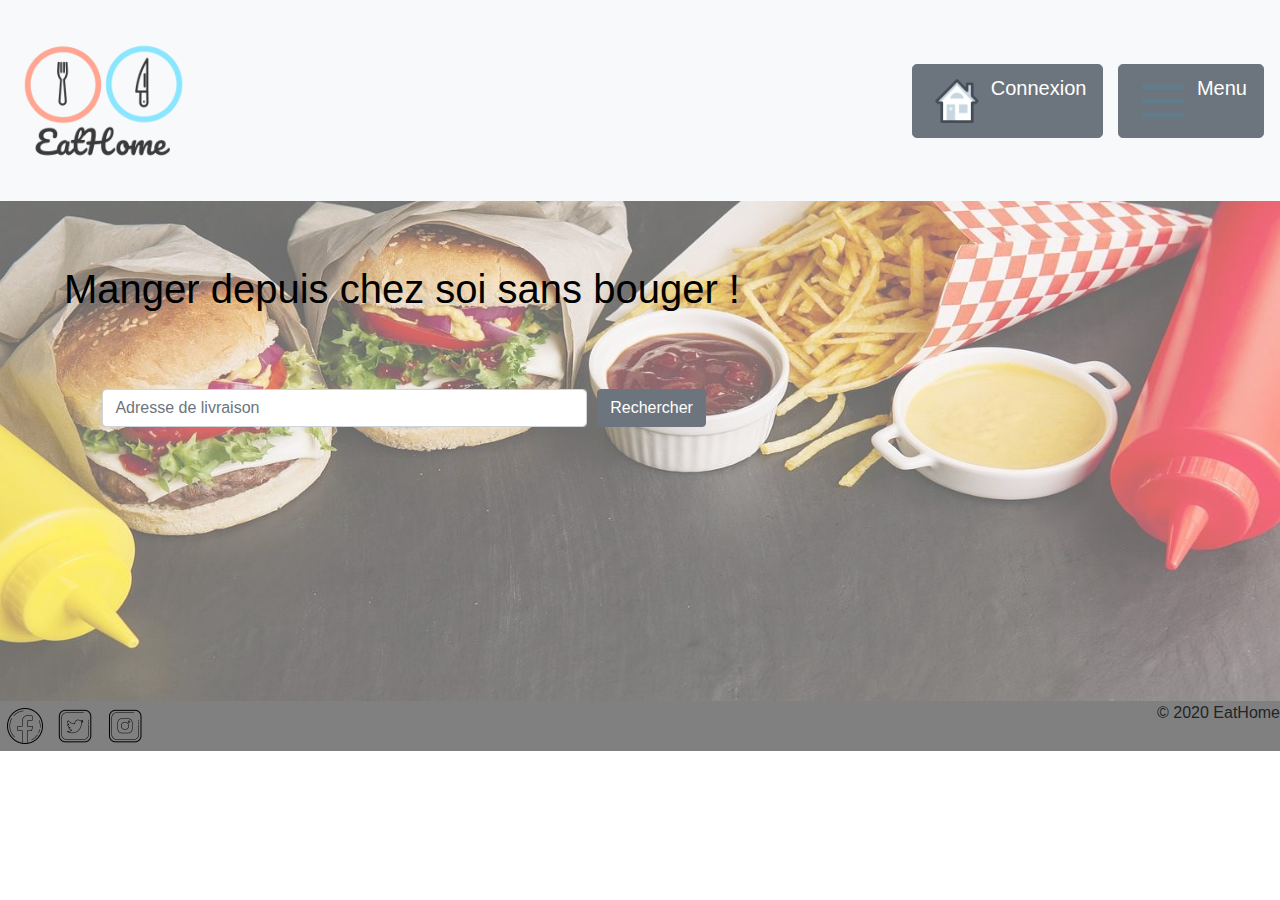
<file: Bootstrap/index.html>
<!DOCTYPE html>
    <head>
        <title>TP Responsive</title>
        <link rel="stylesheet" href="https://stackpath.bootstrapcdn.com/bootstrap/4.4.1/css/bootstrap.min.css" integrity="sha384-Vkoo8x4CGsO3+Hhxv8T/Q5PaXtkKtu6ug5TOeNV6gBiFeWPGFN9MuhOf23Q9Ifjh" crossorigin="anonymous">
        <link rel="stylesheet" href="responsive.css">
        <meta charset="utf-8">
    </head> 
<body>

    <nav class="navbar navbar-light bg-light">
        <a class="navbar-brand" href="#">
          <img src="img/logo.png" width="175" height="175" class="d-inline-block align-top" alt="">
        </a>

        <ul class="nav justify-content-end">
            <li class="nav-item boutton">
                <button type="button" class="btn btn-secondary btn-lg"><img src="img/accueil.png" width="56" height="56" class="d-inline-block align-top" alt=""> Connexion</button>
            </li>
            <li class="nav-item boutton">
                <button type="button" class="btn btn-secondary btn-lg"><img src="img/menu.png" width="56" height="56" class="d-inline-block align-top" alt=""> Menu</button>
            </li>
          </ul>
      </nav>

      <div class="background">

        <h1 class="title">Manger depuis chez soi sans bouger !</h1>


        <form class="adress">
            <div class="form-row align-items-center">
              <div class="col-sm-5 my-1">
                <input type="text" class="form-control" id="inlineFormInputName" placeholder="Adresse de livraison">
              </div>
              <div class="col-auto my-1">
                <button type="submit" class="btn btn-secondary">Rechercher</button>
              </div>
            </div>
          </form>

      </div>

      <footer>
        <div class="listSocial">

            <ul class="list-group list-group-horizontal flex">
                
                <li class="social"></li>    
                <a href="">
                    <img src="img/face.png" width="50" height="50">
                </a>                  
                </li>

                
                <li class="social">
                <a href="">    
                    <img src="img/twitter.png" width="50" height="50">
                </a>    
                </li>
                
                <li class="social">
                <a href="">
                    <img src="img/insta.png" width="50" height="50">
                </a>    
                </li>

            </ul>

            <p>© 2020 EatHome</p>


        </div>
      </footer>

</body>
</html>
</file>
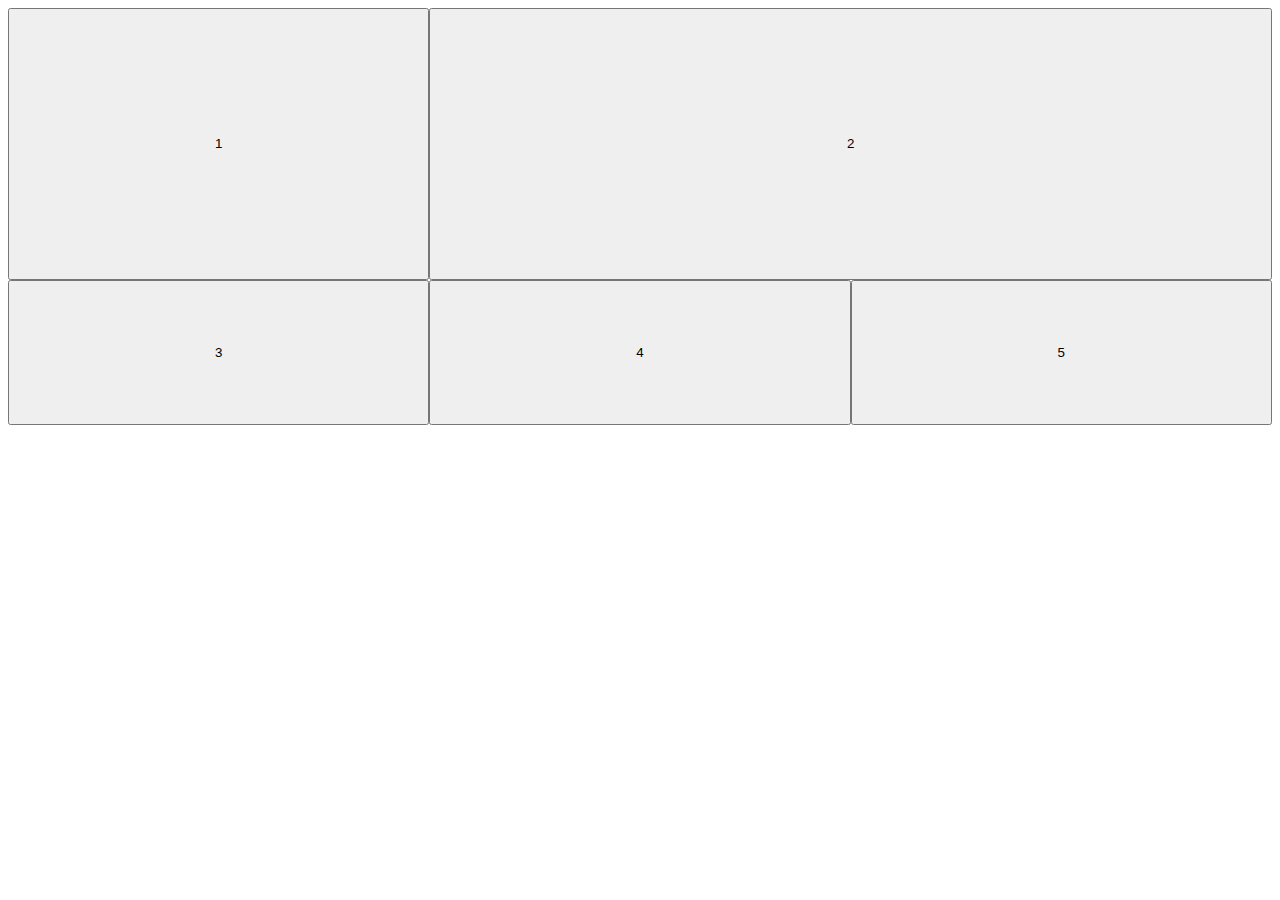
<file: TP.html>
<!DOCTYPE html>
    <head>
        <title>TP Responsive</title>
        <link rel="stylesheet" href="css/TP.css">
        <meta charset="utf-8">
    </head> 
<body>
    <div class="wrapper">
        <button class="a">1</button>
        <button class="b">2</button>
        <button class="c">3</button>
        <button class="d">4</button>
        <button class="e">5</button>
    </div>
</body>
</html>
</file>
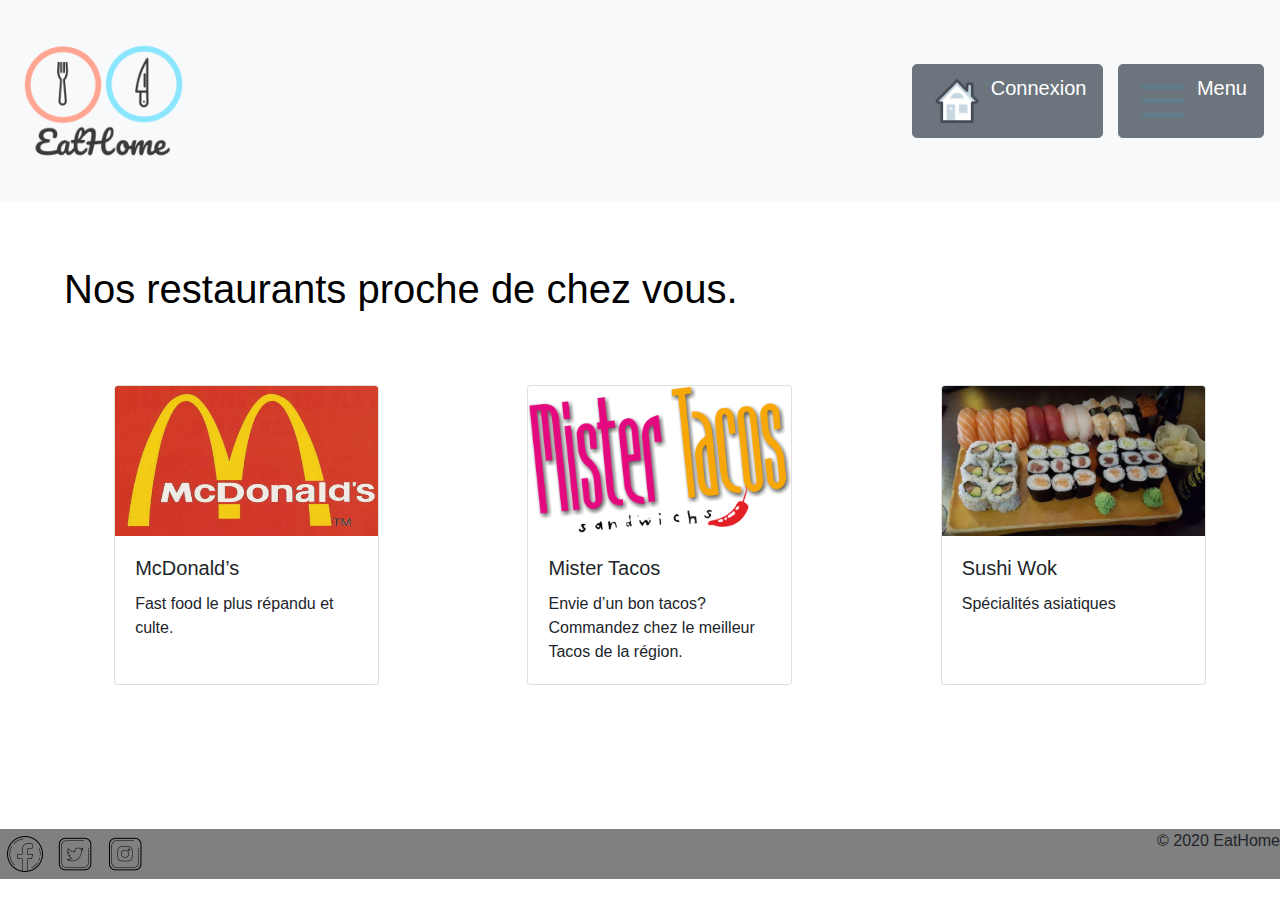
<file: Bootstrap/resto.html>
<!DOCTYPE html>
    <head>
        <title>TP Responsive</title>
        <link rel="stylesheet" href="responsive.css">
        <link rel="stylesheet" href="https://stackpath.bootstrapcdn.com/bootstrap/4.4.1/css/bootstrap.min.css" integrity="sha384-Vkoo8x4CGsO3+Hhxv8T/Q5PaXtkKtu6ug5TOeNV6gBiFeWPGFN9MuhOf23Q9Ifjh" crossorigin="anonymous">
        <meta charset="utf-8">
    </head> 
<body>

    <nav class="navbar navbar-light bg-light">
        <a class="navbar-brand" href="#">
          <img src="img/logo.png" width="175" height="175" class="d-inline-block align-top" alt="">
        </a>

        <ul class="nav justify-content-end">
            <li class="nav-item boutton">
                <button type="button" class="btn btn-secondary btn-lg"><img src="img/accueil.png" width="56" height="56" class="d-inline-block align-top" alt=""> Connexion</button>
            </li>
            <li class="nav-item boutton">
                <button type="button" class="btn btn-secondary btn-lg"><img src="img/menu.png" width="56" height="56" class="d-inline-block align-top" alt=""> Menu</button>
            </li>
          </ul>
      </nav>

      <div class="background-resto">

        <h1 class="title">Nos restaurants proche de chez vous.</h1>

        <ul class="d-flex">

            <li class="carte"><div class="card" style="max-width: 265px;;">
                    <img src="img/macdo.jpg" class="card-img-top" width="150" height="150" alt="macdo">
                    <div class="card-body">
                    <h5 class="card-title">McDonald’s</h5>
                    <p class="card-text">
                        Fast food le plus répandu et culte.</p>
                    </div>
                </div>
            </li> 

            <li class="carte"><div class="card" style="max-width: 265px;;">
                <img src="img/tacos.png" class="card-img-top" width="150" height="150" alt="tacos">
                <div class="card-body">
                <h5 class="card-title">Mister Tacos</h5>
                <p class="card-text">Envie d’un bon tacos? </br>Commandez chez le meilleur Tacos de la région.</p>
                </div>
                </div>
            </li> 

            <li class="carte"><div class="card" style="max-width: 265px;;">
                <img src="img/sushi.jpg" class="card-img-top" width="150" height="150" alt="sushi" >
                <div class="card-body">
                <h5 class="card-title">Sushi Wok</h5>
                <p class="card-text">Spécialités asiatiques</p>
                </div>
                </div>
            </li> 

        </ul>

      </div>

      <footer>
        <div class="listSocial">

            <ul class="list-group list-group-horizontal flex">
                
                <li class="social"></li>    
                <a href="">
                    <img src="img/face.png" width="50" height="50">
                </a>                  
                </li>

                
                <li class="social">
                <a href="">    
                    <img src="img/twitter.png" width="50" height="50">
                </a>    
                </li>
                
                <li class="social">
                <a href="">
                    <img src="img/insta.png" width="50" height="50">
                </a>    
                </li>

            </ul>

            <p>© 2020 EatHome</p>


        </div>
      </footer>

</body>
</html>
</file>
<file: Bootstrap/responsive.css>
.background{
    height: 500px;
    background: url(img/fond.jpg) round;
}

.background-resto{
    padding-bottom: 10%;
}

.title{
    padding: 5%;
    color: #000000;
}

.adress{
    padding-left: 8%;
}

.boutton{
    margin-left: 15px;
}

.social{
    display: block;
}

.listSocial{
    display: flex;
}

.flex{
    flex: 1;
}

footer{
    background-color: gray;
}

.carte{
    display: grid;
    margin: auto;
    height: 300px;
}


@media screen and (max-width: 850px)

{

    .d-flex{
        display: flex !important;
        flex-direction: column;
    }

    .carte{
        margin-bottom: 10%;
    }
}
</file>
<file: css/TP.css>
@media screen and (max-width: 480px)

{

    .wrapper{
        display: flex !important;
        flex-direction: column;
    }

}


@media screen and (max-width: 760px)

{

    .a{
        grid-row: 1 !important;
        grid-column: 1 !important;
    }
    
    .b{
        grid-row: 1 !important;
        grid-column: 2 !important;
    }
    
    .c{
        grid-row: 2 !important;
        grid-column: 1 !important;
    }
    
    .d{
        grid-row: 2 !important;
        grid-column: 2 !important;    
    }
    
    .e{
        grid-row: 3 !important;
        grid-column: 1 !important;    
    }
    
    button{
        margin: 1%;
    }
}


button{
    padding: 15%;
}

.wrapper{
    display: grid;
}

.a{
    grid-row: 1;
    grid-column: 1;
}

.b{
    grid-row: 1;
    grid-column: 2/4;
}

.c{
    grid-row: 2;
    grid-column: 1;
}

.d{
    grid-row: 2;
    grid-column: 2;    
}

.e{
    grid-row: 2;
    grid-column: 3;    
}
</file>
